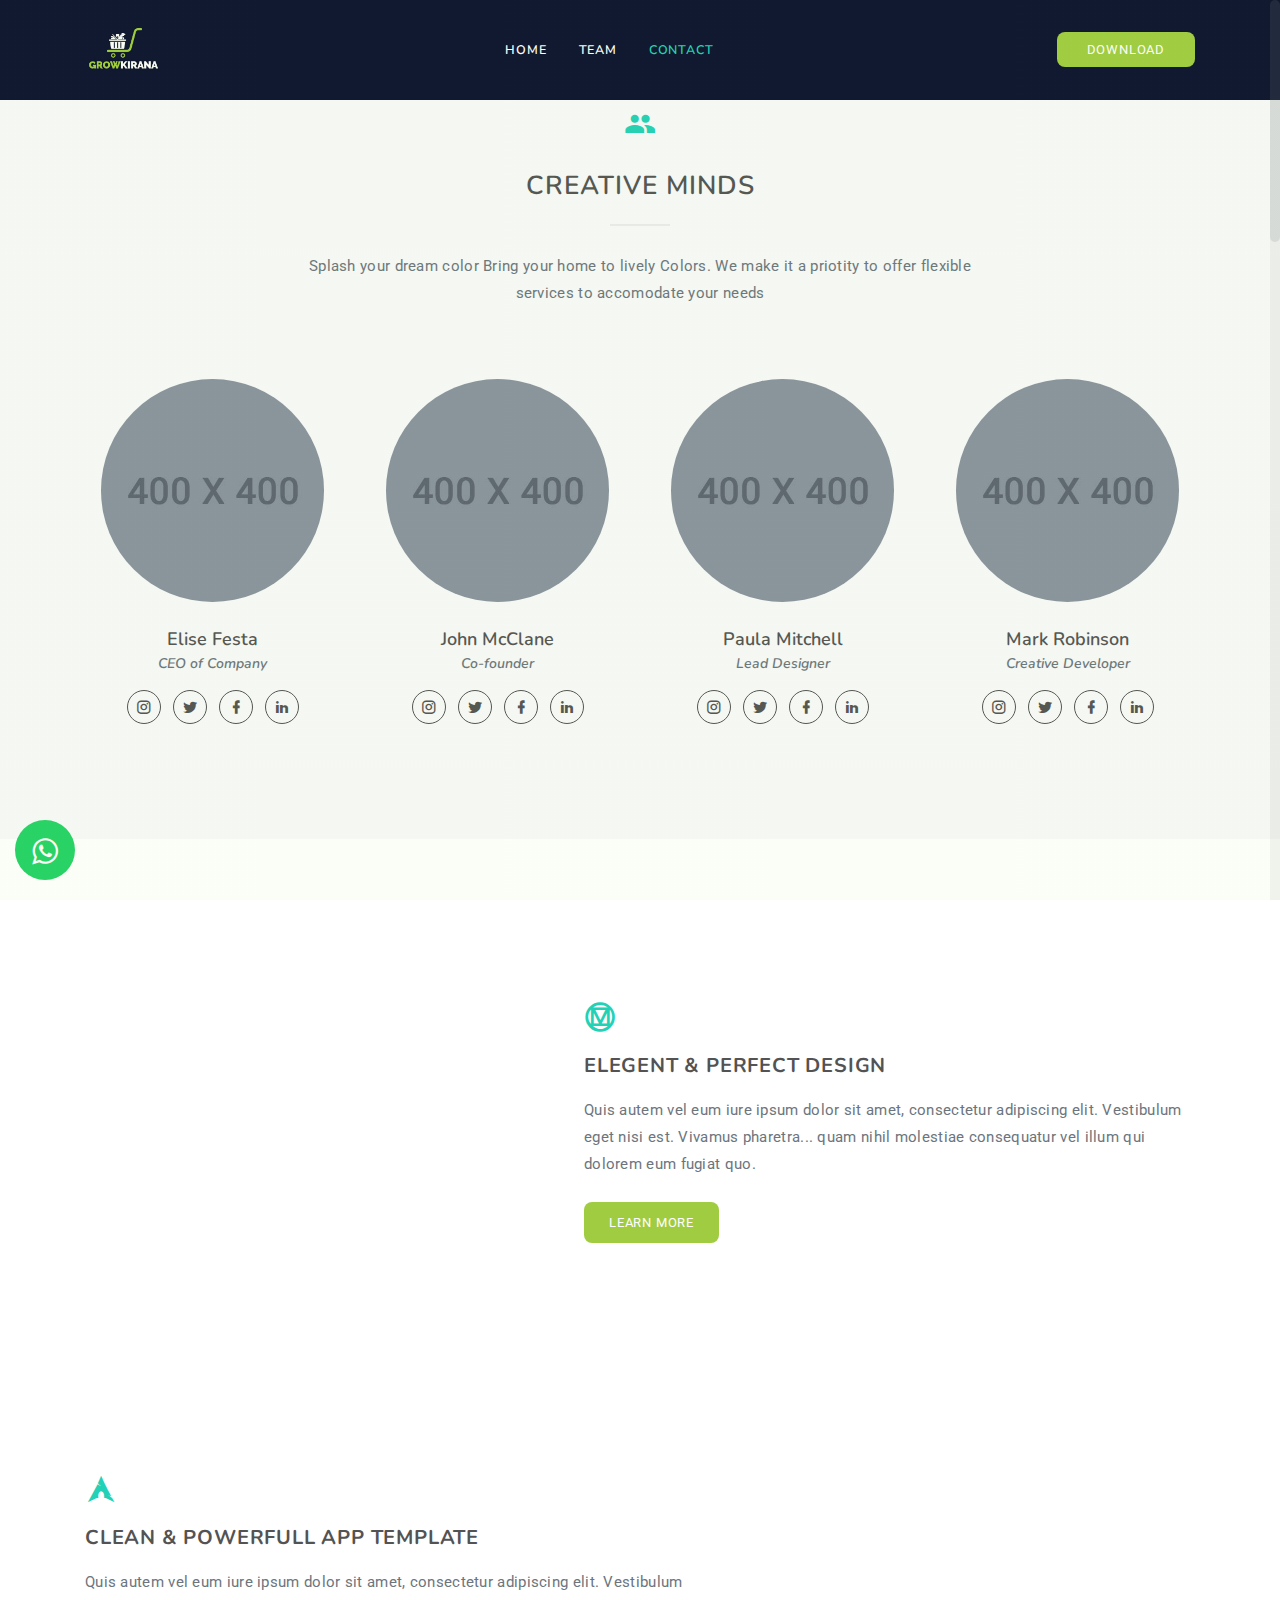
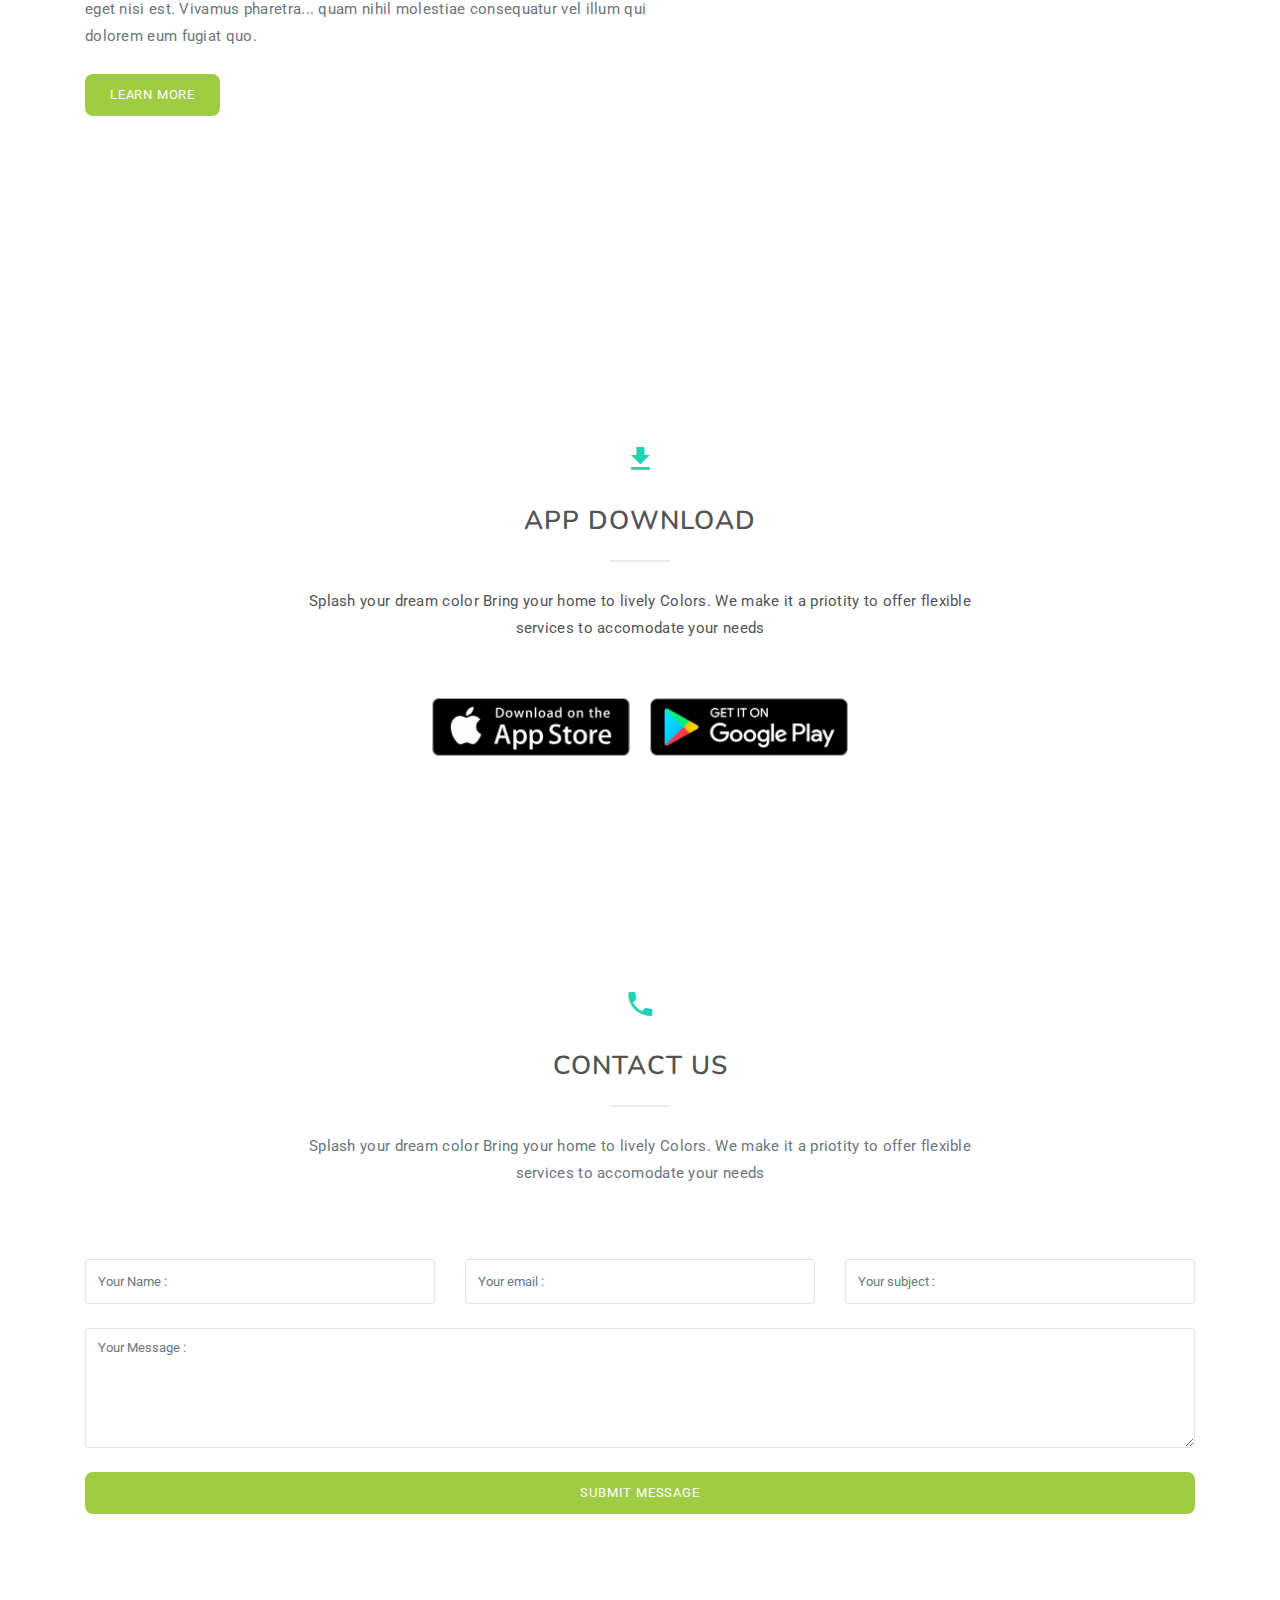
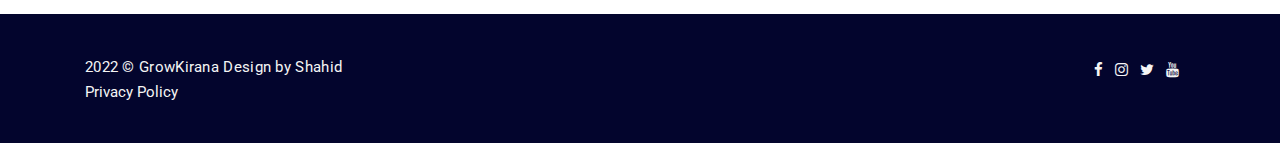
<file: contact.html>
<!DOCTYPE html>
<html lang="en">
  <head>
    <meta charset="utf-8" />
    <title>GrowKirana | Conatct</title>
    <meta name="viewport" content="width=device-width, initial-scale=1.0" />
    <meta name="description" content="GrowKirana" />
    <meta
      name="keywords"
      content="bootstrap 4, premium, marketing, multipurpose"
    />
    <meta content="website" name="author" />
    <!-- favicon -->
    <link rel="shortcut icon" href="images/brand-logo.jpg" />
    <!-- Bootstrap -->
    <link href="css/bootstrap.min.css" rel="stylesheet" type="text/css" />
    <!-- Magnific -->
    <link href="css/magnific-popup.css" rel="stylesheet" type="text/css" />

    <!-- Icon -->
    <link
      href="css/materialdesignicons.min.css"
      rel="stylesheet"
      type="text/css"
    />

    <link
      rel="stylesheet"
      href="https://cdnjs.cloudflare.com/ajax/libs/font-awesome/4.7.0/css/font-awesome.min.css"
    />
    <link href="css/pe-icon-7-stroke.css" rel="stylesheet" type="text/css" />
    <!-- SLICK SLIDER -->
    <link rel="stylesheet" href="css/owl.carousel.min.css" />
    <link rel="stylesheet" href="css/owl.theme.css" />
    <link rel="stylesheet" href="css/owl.transitions.css" />
    <!-- Swiper CSS -->
    <link rel="stylesheet" href="css/swiper.min.css" />
    <!-- Animation -->
    <link rel="stylesheet" href="css/aos.css" />
    <!-- Custom Css -->
    <link href="css/style.css" rel="stylesheet" type="text/css" />
  </head>

  <body>
    <!-- Loader -->
    <div id="preloader">
      <div id="status">
        <div class="sk-circle">
          <div class="sk-circle1 sk-child"></div>
          <div class="sk-circle2 sk-child"></div>
          <div class="sk-circle3 sk-child"></div>
          <div class="sk-circle4 sk-child"></div>
          <div class="sk-circle5 sk-child"></div>
          <div class="sk-circle6 sk-child"></div>
          <div class="sk-circle7 sk-child"></div>
          <div class="sk-circle8 sk-child"></div>
          <div class="sk-circle9 sk-child"></div>
          <div class="sk-circle10 sk-child"></div>
          <div class="sk-circle11 sk-child"></div>
          <div class="sk-circle12 sk-child"></div>
        </div>
      </div>
    </div>
    <!-- Loader -->
    <!-- whatsapp icon start -->
    <div class="whatsapp-placement">
      <a href="https://wa.me/+918799705329" class="whats-app" target="_blank">
        <i class="fa fa-whatsapp my-float"></i>
      </a>
    </div>
    <!-- whatsapp icon end -->

    <!-- Navbar Start -->
    <nav
      class="navbar navbar-expand-lg fixed-top navbar-custom navbar-dark sticky"
    >
      <div class="container">
        <a class="navbar-brand" href="index.html">
          <img src="images/brand-logo.jpg" class="l-dark" height="50" alt="" />
          <img src="images/brand-logo.jpg" class="l-light" height="50" alt="" />
        </a>
        <button
          class="navbar-toggler"
          type="button"
          data-toggle="collapse"
          data-target="#navbarCollapse"
          aria-controls="navbarCollapse"
          aria-expanded="false"
          aria-label="Toggle navigation"
        >
          <span class="mdi mdi-menu"></span></button
        ><!--end button-->

        <div class="collapse navbar-collapse" id="navbarCollapse">
          <ul class="navbar-nav mx-auto">
            <li class="nav-item">
              <a class="nav-link" href="index.html">Home</a>
            </li>

            <li class="nav-item">
              <a class="nav-link" href="#team">Team</a>
            </li>

            <li class="nav-item active">
              <a class="nav-link" href="#">Contact</a>
            </li>
          </ul>
          <!--end navbar nav-->
          <div>
            <a href="#download" class="login-button mouse-down ml-3"
              >Download</a
            >
          </div>
          <!--end login button-->
        </div>
        <!--end collapse-->
      </div>
      <!--end container-->
    </nav>
    <!--end navbar-->
    <!-- Navbar End -->
    <!-- Team Start -->
    <section class="section bg-light" id="team">
      <div class="container">
        <div class="row">
          <div class="col-12">
            <div class="section-title text-center">
              <i class="mdi mdi-account-multiple text-custom h2"></i>
              <h4 class="title text-uppercase mt-3 mb-5">Creative Minds</h4>
              <p class="text-muted mx-auto para-desc mb-0">
                Splash your dream color Bring your home to lively Colors. We
                make it a priotity to offer flexible services to accomodate your
                needs
              </p>
            </div>
          </div>
          <!--end col-->
        </div>
        <!--end row-->

        <div class="row">
          <div class="col-lg-3 col-md-6 col-12 mt-4">
            <div class="team-layout text-center p-2 pl-3 pr-3">
              <img
                src="images/team/01.jpg"
                class="img-fluid mx-auto d-block rounded-pill"
                alt=""
              />
              <div class="content">
                <h4 class="name mt-4 mb-0">Elise Festa</h4>
                <h6 class="designation font-italic text-muted">
                  CEO of Company
                </h6>
                <ul class="list-unstyled mt-3 social-icon mb-0">
                  <li class="list-inline-item">
                    <a href="javascript:void(0)"
                      ><i class="mdi mdi-instagram"></i
                    ></a>
                  </li>
                  <li class="list-inline-item">
                    <a href="javascript:void(0)"
                      ><i class="mdi mdi-twitter"></i
                    ></a>
                  </li>
                  <li class="list-inline-item">
                    <a href="javascript:void(0)"
                      ><i class="mdi mdi-facebook"></i
                    ></a>
                  </li>
                  <li class="list-inline-item">
                    <a href="javascript:void(0)"
                      ><i class="mdi mdi-linkedin"></i
                    ></a>
                  </li>
                </ul>
              </div>
            </div>
          </div>
          <!--end col-->

          <div class="col-lg-3 col-md-6 col-12 mt-4">
            <div class="team-layout text-center p-2 pl-3 pr-3">
              <img
                src="images/team/02.jpg"
                class="img-fluid mx-auto d-block rounded-pill"
                alt=""
              />
              <div class="content">
                <h4 class="name mt-4 mb-0">John McClane</h4>
                <h6 class="designation font-italic text-muted">Co-founder</h6>
                <ul class="list-unstyled mt-3 social-icon mb-0">
                  <li class="list-inline-item">
                    <a href="javascript:void(0)"
                      ><i class="mdi mdi-instagram"></i
                    ></a>
                  </li>
                  <li class="list-inline-item">
                    <a href="javascript:void(0)"
                      ><i class="mdi mdi-twitter"></i
                    ></a>
                  </li>
                  <li class="list-inline-item">
                    <a href="javascript:void(0)"
                      ><i class="mdi mdi-facebook"></i
                    ></a>
                  </li>
                  <li class="list-inline-item">
                    <a href="javascript:void(0)"
                      ><i class="mdi mdi-linkedin"></i
                    ></a>
                  </li>
                </ul>
              </div>
            </div>
          </div>
          <!--end col-->

          <div class="col-lg-3 col-md-6 col-12 mt-4">
            <div class="team-layout text-center p-2 pl-3 pr-3">
              <img
                src="images/team/03.jpg"
                class="img-fluid mx-auto d-block rounded-pill"
                alt=""
              />
              <div class="content">
                <h4 class="name mt-4 mb-0">Paula Mitchell</h4>
                <h6 class="designation font-italic text-muted">
                  Lead Designer
                </h6>
                <ul class="list-unstyled mt-3 social-icon mb-0">
                  <li class="list-inline-item">
                    <a href="javascript:void(0)"
                      ><i class="mdi mdi-instagram"></i
                    ></a>
                  </li>
                  <li class="list-inline-item">
                    <a href="javascript:void(0)"
                      ><i class="mdi mdi-twitter"></i
                    ></a>
                  </li>
                  <li class="list-inline-item">
                    <a href="javascript:void(0)"
                      ><i class="mdi mdi-facebook"></i
                    ></a>
                  </li>
                  <li class="list-inline-item">
                    <a href="javascript:void(0)"
                      ><i class="mdi mdi-linkedin"></i
                    ></a>
                  </li>
                </ul>
              </div>
            </div>
          </div>
          <!--end col-->

          <div class="col-lg-3 col-md-6 col-12 mt-4">
            <div class="team-layout text-center p-2 pl-3 pr-3">
              <img
                src="images/team/04.jpg"
                class="img-fluid mx-auto d-block rounded-pill"
                alt=""
              />
              <div class="content">
                <h4 class="name mt-4 mb-0">Mark Robinson</h4>
                <h6 class="designation font-italic text-muted">
                  Creative Developer
                </h6>
                <ul class="list-unstyled mt-3 social-icon mb-0">
                  <li class="list-inline-item">
                    <a href="javascript:void(0)"
                      ><i class="mdi mdi-instagram"></i
                    ></a>
                  </li>
                  <li class="list-inline-item">
                    <a href="javascript:void(0)"
                      ><i class="mdi mdi-twitter"></i
                    ></a>
                  </li>
                  <li class="list-inline-item">
                    <a href="javascript:void(0)"
                      ><i class="mdi mdi-facebook"></i
                    ></a>
                  </li>
                  <li class="list-inline-item">
                    <a href="javascript:void(0)"
                      ><i class="mdi mdi-linkedin"></i
                    ></a>
                  </li>
                </ul>
              </div>
            </div>
          </div>
          <!--end col-->
        </div>
        <!--end row-->
      </div>
      <!--end container-->
    </section>
    <!--end section-->
    <!-- Team End -->
    <!-- About Start -->
    <section class="section">
      <div class="container">
        <div class="row align-items-center">
          <div class="col-md-5">
            <img
              src="images/ab01.png"
              class="img-fluid"
              data-aos="fade-right"
              alt=""
            />
          </div>
          <!--end col-->

          <div class="col-md-7 mt-4 mt-sm-0 pt-2 pt-sm-0">
            <div class="about-app ml-lg-4">
              <i class="mdi mdi-material-design text-custom h2"></i>

              <h4 class="title text-uppercase mt-2 mb-3">
                Elegent & Perfect design
              </h4>
              <p class="text-muted">
                Quis autem vel eum iure ipsum dolor sit amet, consectetur
                adipiscing elit. Vestibulum eget nisi est. Vivamus pharetra...
                quam nihil molestiae consequatur vel illum qui dolorem eum
                fugiat quo.
              </p>
              <a href="javascript:void(0)" class="btn btn-custom mt-2"
                >Learn More</a
              >
            </div>
          </div>
          <!--end col-->
        </div>
        <!--end row-->

        <div class="row mt-5 align-items-center">
          <div class="col-md-7 mt-4 mt-sm-0 pt-2 pt-sm-0 order-2 order-md-1">
            <div class="about-app mr-lg-4">
              <i class="mdi mdi-arch text-custom h2"></i>
              <h4 class="title text-uppercase mt-2 mb-3">
                Clean & Powerfull App Template
              </h4>
              <p class="text-muted">
                Quis autem vel eum iure ipsum dolor sit amet, consectetur
                adipiscing elit. Vestibulum eget nisi est. Vivamus pharetra...
                quam nihil molestiae consequatur vel illum qui dolorem eum
                fugiat quo.
              </p>
              <a href="javascript:void(0)" class="btn btn-custom mt-2"
                >Learn More</a
              >
            </div>
          </div>
          <!--end col-->

          <div class="col-md-5 order-1 order-md-2">
            <img
              src="images/ab02.png"
              class="img-fluid"
              data-aos="fade-left"
              alt=""
            />
          </div>
          <!--end col-->
        </div>
        <!--end row-->
      </div>
      <!--end container-->
    </section>
    <!--end section-->
    <!-- About End -->

    <section class="section" id="download">
      <!-- <div class="bg-overlay"></div> -->
      <div class="container">
        <div class="row">
          <div class="col-12">
            <div class="section-title text-center">
              <i class="mdi mdi-download text-custom h2"></i>
              <h4 class="title text-uppercase mt-3 mb-5">App Download</h4>
              <p class="mx-auto para-desc mb-0">
                Splash your dream color Bring your home to lively Colors. We
                make it a priotity to offer flexible services to accomodate your
                needs
              </p>
            </div>
          </div>
          <!--end col-->
        </div>
        <!--end row-->

        <div class="row justify-content-center">
          <div class="col-md-10">
            <ul class="list-unstyled app-download text-center">
              <li class="list-inline-item m-2 app-store-link">
                <a href="#"
                  ><img src="images/apple.png" class="img-fluid mt-2" alt=""
                /></a>
              </li>
              <li class="list-inline-item m-2 app-store-link">
                <a href="#"
                  ><img src="images/google.png" class="img-fluid mt-2" alt=""
                /></a>
              </li>
            </ul>
          </div>
          <!--end col-->
        </div>
        <!--end row-->
      </div>
      <!--end container-->
    </section>
    <!--end section-->
    <!-- CTA Download End -->

    <!-- Contact Start -->
    <section class="section" id="contact">
      <div class="container">
        <div class="row">
          <div class="col-12">
            <div class="section-title text-center">
              <i class="mdi mdi-phone text-custom h2"></i>
              <h4 class="title text-uppercase mt-3 mb-5">Contact us</h4>
              <p class="text-muted mx-auto para-desc mb-0">
                Splash your dream color Bring your home to lively Colors. We
                make it a priotity to offer flexible services to accomodate your
                needs
              </p>
            </div>
          </div>
          <!--end col-->
        </div>
        <!--end row-->

        <div class="row justify-content-center mt-4 pt-2">
          <div class="col-lg-12">
            <div class="custom-form mb-sm-30">
              <div id="message"></div>
              <form
                method="post"
                action="php/contact.php"
                name="contact-form"
                id="contact-form"
              >
                <div class="row">
                  <div class="col-lg-4 col-md-6">
                    <div class="form-group position-relative mb-4">
                      <input
                        name="name"
                        id="name"
                        type="text"
                        class="form-control"
                        placeholder="Your Name :"
                      />
                    </div>
                  </div>
                  <!--end col-->
                  <div class="col-lg-4 col-md-6">
                    <div class="form-group position-relative mb-4">
                      <input
                        name="email"
                        id="email"
                        type="email"
                        class="form-control"
                        placeholder="Your email :"
                      />
                    </div>
                  </div>
                  <!--end col-->
                  <div class="col-lg-4 col-md-12">
                    <div class="form-group position-relative mb-4">
                      <input
                        name="subject"
                        id="subject"
                        class="form-control"
                        placeholder="Your subject :"
                      />
                    </div>
                  </div>
                  <!--end col-->
                  <div class="col-md-12">
                    <div class="form-group position-relative mb-4">
                      <textarea
                        name="comments"
                        id="comments"
                        rows="4"
                        class="form-control"
                        placeholder="Your Message :"
                      ></textarea>
                    </div>
                  </div>
                  <!--end col-->
                </div>
                <!--end row-->

                <div class="row">
                  <div class="col-sm-12 text-center">
                    <input
                      type="submit"
                      id="submit"
                      name="send"
                      class="submitBnt btn btn-custom w-100"
                      value="Submit Message"
                    />
                    <div id="simple-msg"></div>
                  </div>
                  <!--end col-->
                </div>
                <!--end row-->
              </form>
              <!--end form-->
            </div>
            <!--end custom-form-->
          </div>
          <!--end col-->
        </div>
        <!--end row-->
      </div>
      <!--end container-->
    </section>
    <!--end section-->
    <!-- Contact End -->

    <!-- Google Map Start -->
    <!-- <section class="bg-dark">
      <div class="container-fluid">
        <div class="row">
          <div class="col-12 p-0">
            <div class="map">
              <iframe
                src="https://www.google.com/maps/embed?pb=!1m18!1m12!1m3!1d92181.08836756031!2d11.170756608169997!3d43.779936659948945!2m3!1f0!2f0!3f0!3m2!1i1024!2i768!4f13.1!3m3!1m2!1s0x132a541847050f9d%3A0xb662ac3eb7b58c6b!2sPiazza+Della+Libert%C3%A0!5e0!3m2!1sen!2sin!4v1562932112256!5m2!1sen!2sin"
                style="border: 0"
                allowfullscreen
              ></iframe>
            </div>
            
          </div>
  
        </div>
     
      </div>
    
    </section> -->
    <!--end section-->
    <!-- Google Map End -->

    <!-- Footer Start -->
    <footer class="footer footer-custom">
      <div class="container">
        <div class="row align-items-center">
          <div class="col-sm-6">
            <div class="text-sm-left">
              <p class="mb-0" style="color: whitesmoke">
                2022 © GrowKirana Design by Shahid
              </p>
            </div>
            <div class="text-sm-left">
              <a href="privacy-policy.html" style="color: whitesmoke"
                >Privacy Policy</a
              >
            </div>
          </div>
          <!--end col-->

          <div class="col-sm-6">
            <ul class="list-unstyled text-sm-right mb-0 mt-4 mt-sm-0 m-3">
              <li class="list-inline-item">
                <a href="#" style="color: whitesmoke"
                  ><i class="fa fa-facebook"></i
                ></a>
              </li>
              <li class="list-inline-item">
                <a href="#" style="color: whitesmoke"
                  ><i class="fa fa-instagram"></i
                ></a>
              </li>
              <li class="list-inline-item">
                <a href="#" style="color: whitesmoke"
                  ><i class="fa fa-twitter"></i
                ></a>
              </li>
              <li class="list-inline-item">
                <a href="#" style="color: whitesmoke"
                  ><i class="fa fa-youtube"></i
                ></a>
              </li>
            </ul>
          </div>
          <!--end col-->
        </div>
        <!--end row-->
      </div>
      <!--end container-->
    </footer>
    <!--end footer-->
    <!-- Footer End -->

    <!-- Back to top -->
    <a href="#" class="back-to-top text-center" id="back-to-top">
      <i class="mdi mdi-chevron-up d-block"> </i>
    </a>
    <!-- Back to top -->
    <!-- javascript -->
    <script src="js/jquery.min.js"></script>
    <script src="js/bootstrap.bundle.min.js"></script>
    <script src="js/jquery.easing.min.js"></script>
    <script src="js/scrollspy.min.js"></script>
    <!-- SLIDER -->
    <script src="js/owl.carousel.min.js "></script>
    <!-- Magnific Popup -->
    <script src="js/jquery.magnific-popup.min.js"></script>
    <!-- Contact -->
    <script src="js/contact.js"></script>
    <!-- Counter -->
    <script src="js/counter.init.js"></script>
    <!-- Swiper JS -->
    <script src="js/swiper.min.js"></script>
    <!-- Animation JS -->
    <script src="js/aos.js"></script>
    <!-- Animation JS -->
    <script src="js/jquery.nicescroll.js"></script>
    <!-- Plugin init -->
    <script src="js/plugin.init.js"></script>
    <!-- Main Js -->
    <script src="js/app.js"></script>
  </body>
</html>
</file>
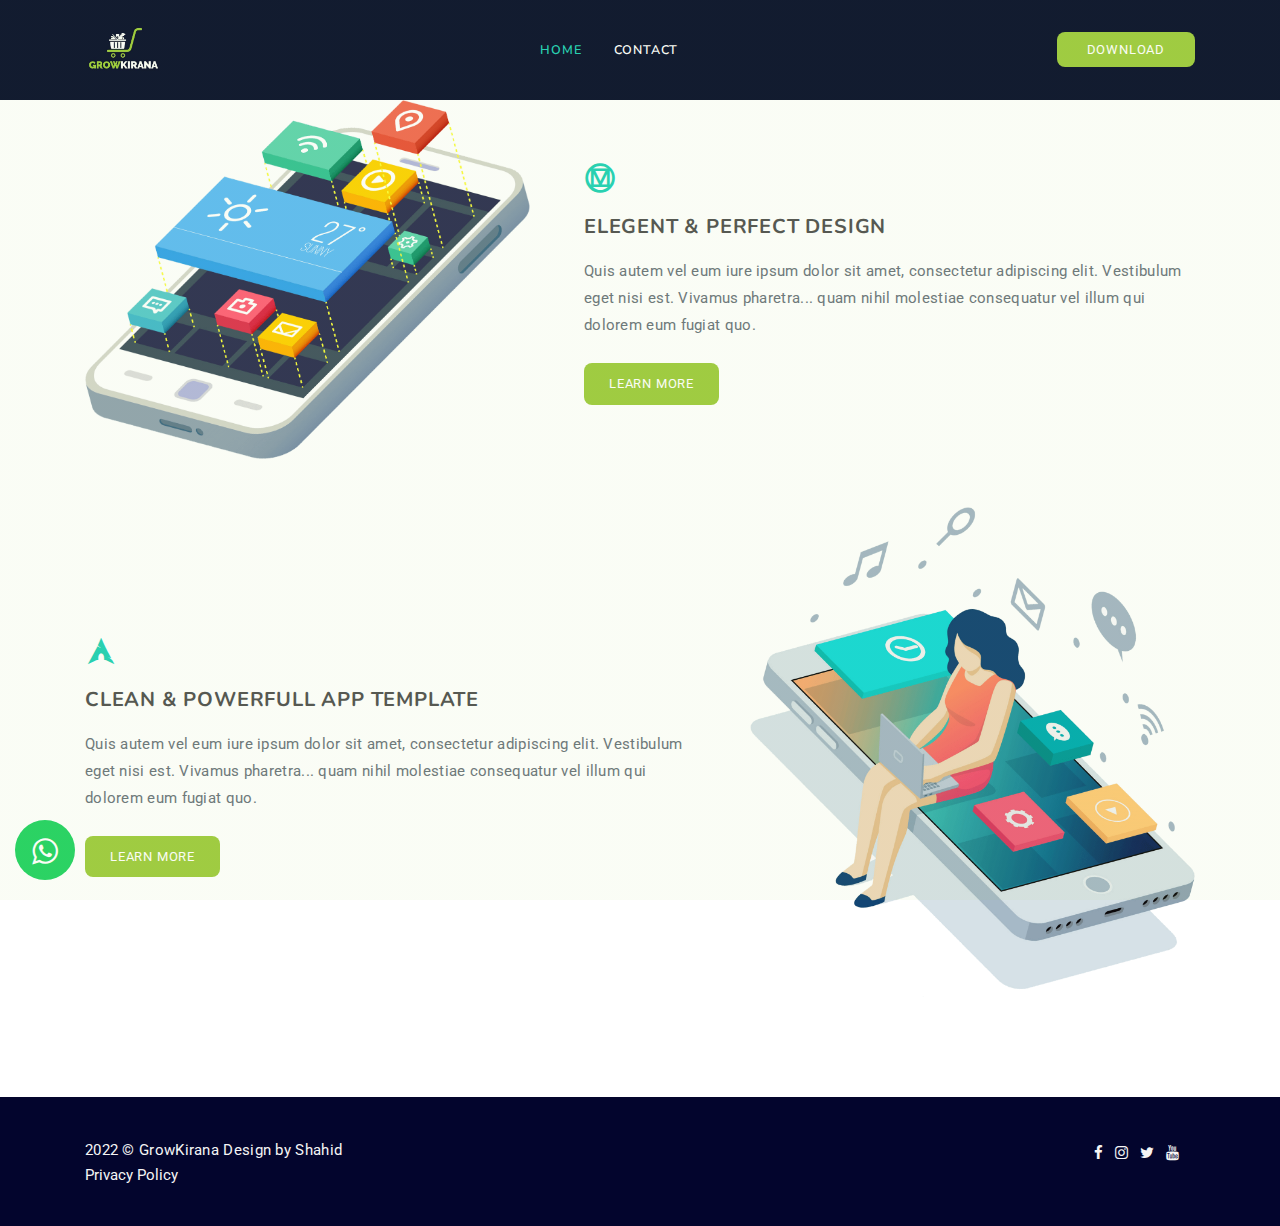
<file: privacy-policy.html>
<!DOCTYPE html>
<html lang="en">
  <head>
    <meta charset="utf-8" />
    <title>GrowKirana | Privacy Policy</title>
    <meta name="viewport" content="width=device-width, initial-scale=1.0" />
    <meta name="description" content="GrowKirana" />
    <meta
      name="keywords"
      content="bootstrap 4, premium, marketing, multipurpose"
    />
    <meta content="website" name="author" />
    <!-- favicon -->
    <link rel="shortcut icon" href="images/brand-logo.jpg" />
    <!-- Bootstrap -->
    <link href="css/bootstrap.min.css" rel="stylesheet" type="text/css" />
    <!-- Magnific -->
    <link href="css/magnific-popup.css" rel="stylesheet" type="text/css" />

    <!-- Icon -->
    <link
      href="css/materialdesignicons.min.css"
      rel="stylesheet"
      type="text/css"
    />

    <link
      rel="stylesheet"
      href="https://cdnjs.cloudflare.com/ajax/libs/font-awesome/4.7.0/css/font-awesome.min.css"
    />
    <link href="css/pe-icon-7-stroke.css" rel="stylesheet" type="text/css" />
    <!-- SLICK SLIDER -->
    <link rel="stylesheet" href="css/owl.carousel.min.css" />
    <link rel="stylesheet" href="css/owl.theme.css" />
    <link rel="stylesheet" href="css/owl.transitions.css" />
    <!-- Swiper CSS -->
    <link rel="stylesheet" href="css/swiper.min.css" />
    <!-- Animation -->
    <link rel="stylesheet" href="css/aos.css" />
    <!-- Custom Css -->
    <link href="css/style.css" rel="stylesheet" type="text/css" />
  </head>

  <body>
    <!-- Loader -->
    <div id="preloader">
      <div id="status">
        <div class="sk-circle">
          <div class="sk-circle1 sk-child"></div>
          <div class="sk-circle2 sk-child"></div>
          <div class="sk-circle3 sk-child"></div>
          <div class="sk-circle4 sk-child"></div>
          <div class="sk-circle5 sk-child"></div>
          <div class="sk-circle6 sk-child"></div>
          <div class="sk-circle7 sk-child"></div>
          <div class="sk-circle8 sk-child"></div>
          <div class="sk-circle9 sk-child"></div>
          <div class="sk-circle10 sk-child"></div>
          <div class="sk-circle11 sk-child"></div>
          <div class="sk-circle12 sk-child"></div>
        </div>
      </div>
    </div>
    <!-- Loader -->
    <!-- whatsapp icon start -->
    <div class="whatsapp-placement">
      <a href="https://wa.me/+918799705329" class="whats-app" target="_blank">
        <i class="fa fa-whatsapp my-float"></i>
      </a>
    </div>
    <!-- whatsapp icon end -->

    <!-- Navbar Start -->
    <nav
      class="navbar navbar-expand-lg fixed-top navbar-custom navbar-light sticky"
    >
      <div class="container">
        <a class="navbar-brand" href="index.html">
          <!-- Applock -->
          <img src="images/brand-logo.jpg" class="l-dark" height="50" alt="" />
          <img src="images/brand-logo.jpg" class="l-light" height="50" alt="" />
        </a>
        <button
          class="navbar-toggler"
          type="button"
          data-toggle="collapse"
          data-target="#navbarCollapse"
          aria-controls="navbarCollapse"
          aria-expanded="false"
          aria-label="Toggle navigation"
        >
          <span class="mdi mdi-menu"></span></button
        ><!--end button-->

        <div class="collapse navbar-collapse" id="navbarCollapse">
          <ul class="navbar-nav mx-auto">
            <li class="nav-item active">
              <a class="nav-link" href="index.html">Home</a>
            </li>

            <!--end nav item-->

            <!--end nav item-->
            <li class="nav-item">
              <a class="nav-link" href="contact.html">Contact</a>
            </li>
            <!--end nav item-->
          </ul>
          <!--end navbar nav-->
          <div>
            <a href="#download" class="login-button mouse-down ml-3"
              >Download</a
            >
          </div>
          <!--end login button-->
        </div>
        <!--end collapse-->
      </div>
      <!--end container-->
    </nav>

    <!-- Contact Start -->
    <section class="section">
      <div class="container">
        <div class="row align-items-center">
          <div class="col-md-5">
            <img
              src="images/ab01.png"
              class="img-fluid"
              data-aos="fade-right"
              alt=""
            />
          </div>
          <!--end col-->

          <div class="col-md-7 mt-4 mt-sm-0 pt-2 pt-sm-0">
            <div class="about-app ml-lg-4">
              <i class="mdi mdi-material-design text-custom h2"></i>

              <h4 class="title text-uppercase mt-2 mb-3">
                Elegent & Perfect design
              </h4>
              <p class="text-muted">
                Quis autem vel eum iure ipsum dolor sit amet, consectetur
                adipiscing elit. Vestibulum eget nisi est. Vivamus pharetra...
                quam nihil molestiae consequatur vel illum qui dolorem eum
                fugiat quo.
              </p>
              <a href="javascript:void(0)" class="btn btn-custom mt-2"
                >Learn More</a
              >
            </div>
          </div>
          <!--end col-->
        </div>
        <!--end row-->

        <div class="row mt-5 align-items-center">
          <div class="col-md-7 mt-4 mt-sm-0 pt-2 pt-sm-0 order-2 order-md-1">
            <div class="about-app mr-lg-4">
              <i class="mdi mdi-arch text-custom h2"></i>
              <h4 class="title text-uppercase mt-2 mb-3">
                Clean & Powerfull App Template
              </h4>
              <p class="text-muted">
                Quis autem vel eum iure ipsum dolor sit amet, consectetur
                adipiscing elit. Vestibulum eget nisi est. Vivamus pharetra...
                quam nihil molestiae consequatur vel illum qui dolorem eum
                fugiat quo.
              </p>
              <a href="javascript:void(0)" class="btn btn-custom mt-2"
                >Learn More</a
              >
            </div>
          </div>
          <!--end col-->

          <div class="col-md-5 order-1 order-md-2">
            <img
              src="images/ab02.png"
              class="img-fluid"
              data-aos="fade-left"
              alt=""
            />
          </div>
          <!--end col-->
        </div>
        <!--end row-->
      </div>
      <!--end container-->
    </section>

    <!-- Footer Start -->
    <footer class="footer footer-custom">
      <div class="container">
        <div class="row align-items-center">
          <div class="col-sm-6">
            <div class="text-sm-left">
              <p class="mb-0" style="color: whitesmoke">
                2022 © GrowKirana Design by Shahid
              </p>
            </div>
            <div class="text-sm-left">
              <a href="privacy-policy.html" style="color: whitesmoke"
                >Privacy Policy</a
              >
            </div>
          </div>
          <!--end col-->

          <div class="col-sm-6">
            <ul class="list-unstyled text-sm-right mb-0 mt-4 mt-sm-0 m-3">
              <li class="list-inline-item">
                <a href="#" style="color: whitesmoke"
                  ><i class="fa fa-facebook"></i
                ></a>
              </li>
              <li class="list-inline-item">
                <a href="#" style="color: whitesmoke"
                  ><i class="fa fa-instagram"></i
                ></a>
              </li>
              <li class="list-inline-item">
                <a href="#" style="color: whitesmoke"
                  ><i class="fa fa-twitter"></i
                ></a>
              </li>
              <li class="list-inline-item">
                <a href="#" style="color: whitesmoke"
                  ><i class="fa fa-youtube"></i
                ></a>
              </li>
            </ul>
          </div>
          <!--end col-->
        </div>
        <!--end row-->
      </div>
      <!--end container-->
    </footer>
    <!--end footer-->
    <!-- Footer End -->

    <!-- Back to top -->
    <a href="#" class="back-to-top text-center" id="back-to-top">
      <i class="mdi mdi-chevron-up d-block"> </i>
    </a>
    <!-- Back to top -->
    <!-- javascript -->
    <script src="js/jquery.min.js"></script>
    <script src="js/bootstrap.bundle.min.js"></script>
    <script src="js/jquery.easing.min.js"></script>
    <script src="js/scrollspy.min.js"></script>
    <!-- SLIDER -->
    <script src="js/owl.carousel.min.js "></script>
    <!-- Magnific Popup -->
    <script src="js/jquery.magnific-popup.min.js"></script>
    <!-- Contact -->
    <script src="js/contact.js"></script>
    <!-- Counter -->
    <script src="js/counter.init.js"></script>
    <!-- Swiper JS -->
    <script src="js/swiper.min.js"></script>
    <!-- Animation JS -->
    <script src="js/aos.js"></script>
    <!-- Animation JS -->
    <script src="js/jquery.nicescroll.js"></script>
    <!-- Plugin init -->
    <script src="js/plugin.init.js"></script>
    <!-- Main Js -->
    <script src="js/app.js"></script>
  </body>
</html>
</file>
<file: css/pe-icon-7-stroke.css>
@font-face {
	font-family: 'Pe-icon-7-stroke';
	src:url('../fonts/Pe-icon-7-stroke.eot?d7yf1v');
	src:url('../fonts/Pe-icon-7-stroke.eot?#iefixd7yf1v') format('embedded-opentype'),
		url('../fonts/Pe-icon-7-stroke.woff?d7yf1v') format('woff'),
		url('../fonts/Pe-icon-7-stroke.ttf?d7yf1v') format('truetype'),
		url('../fonts/Pe-icon-7-stroke.svg?d7yf1v#Pe-icon-7-stroke') format('svg');
	font-weight: normal;
	font-style: normal;
}

[class^="pe-7s-"], [class*=" pe-7s-"] {
	display: inline-block;
	font-family: 'Pe-icon-7-stroke';
	speak: none;
	font-style: normal;
	font-weight: normal;
	font-variant: normal;
	text-transform: none;
	line-height: 1;

	/* Better Font Rendering =========== */
	-webkit-font-smoothing: antialiased;
	-moz-osx-font-smoothing: grayscale;
}

.pe-7s-album:before {
	content: "\e6aa";
}
.pe-7s-arc:before {
	content: "\e6ab";
}
.pe-7s-back-2:before {
	content: "\e6ac";
}
.pe-7s-bandaid:before {
	content: "\e6ad";
}
.pe-7s-car:before {
	content: "\e6ae";
}
.pe-7s-diamond:before {
	content: "\e6af";
}
.pe-7s-door-lock:before {
	content: "\e6b0";
}
.pe-7s-eyedropper:before {
	content: "\e6b1";
}
.pe-7s-female:before {
	content: "\e6b2";
}
.pe-7s-gym:before {
	content: "\e6b3";
}
.pe-7s-hammer:before {
	content: "\e6b4";
}
.pe-7s-headphones:before {
	content: "\e6b5";
}
.pe-7s-helm:before {
	content: "\e6b6";
}
.pe-7s-hourglass:before {
	content: "\e6b7";
}
.pe-7s-leaf:before {
	content: "\e6b8";
}
.pe-7s-magic-wand:before {
	content: "\e6b9";
}
.pe-7s-male:before {
	content: "\e6ba";
}
.pe-7s-map-2:before {
	content: "\e6bb";
}
.pe-7s-next-2:before {
	content: "\e6bc";
}
.pe-7s-paint-bucket:before {
	content: "\e6bd";
}
.pe-7s-pendrive:before {
	content: "\e6be";
}
.pe-7s-photo:before {
	content: "\e6bf";
}
.pe-7s-piggy:before {
	content: "\e6c0";
}
.pe-7s-plugin:before {
	content: "\e6c1";
}
.pe-7s-refresh-2:before {
	content: "\e6c2";
}
.pe-7s-rocket:before {
	content: "\e6c3";
}
.pe-7s-settings:before {
	content: "\e6c4";
}
.pe-7s-shield:before {
	content: "\e6c5";
}
.pe-7s-smile:before {
	content: "\e6c6";
}
.pe-7s-usb:before {
	content: "\e6c7";
}
.pe-7s-vector:before {
	content: "\e6c8";
}
.pe-7s-wine:before {
	content: "\e6c9";
}
.pe-7s-cloud-upload:before {
	content: "\e68a";
}
.pe-7s-cash:before {
	content: "\e68c";
}
.pe-7s-close:before {
	content: "\e680";
}
.pe-7s-bluetooth:before {
	content: "\e68d";
}
.pe-7s-cloud-download:before {
	content: "\e68b";
}
.pe-7s-way:before {
	content: "\e68e";
}
.pe-7s-close-circle:before {
	content: "\e681";
}
.pe-7s-id:before {
	content: "\e68f";
}
.pe-7s-angle-up:before {
	content: "\e682";
}
.pe-7s-wristwatch:before {
	content: "\e690";
}
.pe-7s-angle-up-circle:before {
	content: "\e683";
}
.pe-7s-world:before {
	content: "\e691";
}
.pe-7s-angle-right:before {
	content: "\e684";
}
.pe-7s-volume:before {
	content: "\e692";
}
.pe-7s-angle-right-circle:before {
	content: "\e685";
}
.pe-7s-users:before {
	content: "\e693";
}
.pe-7s-angle-left:before {
	content: "\e686";
}
.pe-7s-user-female:before {
	content: "\e694";
}
.pe-7s-angle-left-circle:before {
	content: "\e687";
}
.pe-7s-up-arrow:before {
	content: "\e695";
}
.pe-7s-angle-down:before {
	content: "\e688";
}
.pe-7s-switch:before {
	content: "\e696";
}
.pe-7s-angle-down-circle:before {
	content: "\e689";
}
.pe-7s-scissors:before {
	content: "\e697";
}
.pe-7s-wallet:before {
	content: "\e600";
}
.pe-7s-safe:before {
	content: "\e698";
}
.pe-7s-volume2:before {
	content: "\e601";
}
.pe-7s-volume1:before {
	content: "\e602";
}
.pe-7s-voicemail:before {
	content: "\e603";
}
.pe-7s-video:before {
	content: "\e604";
}
.pe-7s-user:before {
	content: "\e605";
}
.pe-7s-upload:before {
	content: "\e606";
}
.pe-7s-unlock:before {
	content: "\e607";
}
.pe-7s-umbrella:before {
	content: "\e608";
}
.pe-7s-trash:before {
	content: "\e609";
}
.pe-7s-tools:before {
	content: "\e60a";
}
.pe-7s-timer:before {
	content: "\e60b";
}
.pe-7s-ticket:before {
	content: "\e60c";
}
.pe-7s-target:before {
	content: "\e60d";
}
.pe-7s-sun:before {
	content: "\e60e";
}
.pe-7s-study:before {
	content: "\e60f";
}
.pe-7s-stopwatch:before {
	content: "\e610";
}
.pe-7s-star:before {
	content: "\e611";
}
.pe-7s-speaker:before {
	content: "\e612";
}
.pe-7s-signal:before {
	content: "\e613";
}
.pe-7s-shuffle:before {
	content: "\e614";
}
.pe-7s-shopbag:before {
	content: "\e615";
}
.pe-7s-share:before {
	content: "\e616";
}
.pe-7s-server:before {
	content: "\e617";
}
.pe-7s-search:before {
	content: "\e618";
}
.pe-7s-film:before {
	content: "\e6a5";
}
.pe-7s-science:before {
	content: "\e619";
}
.pe-7s-disk:before {
	content: "\e6a6";
}
.pe-7s-ribbon:before {
	content: "\e61a";
}
.pe-7s-repeat:before {
	content: "\e61b";
}
.pe-7s-refresh:before {
	content: "\e61c";
}
.pe-7s-add-user:before {
	content: "\e6a9";
}
.pe-7s-refresh-cloud:before {
	content: "\e61d";
}
.pe-7s-paperclip:before {
	content: "\e69c";
}
.pe-7s-radio:before {
	content: "\e61e";
}
.pe-7s-note2:before {
	content: "\e69d";
}
.pe-7s-print:before {
	content: "\e61f";
}
.pe-7s-network:before {
	content: "\e69e";
}
.pe-7s-prev:before {
	content: "\e620";
}
.pe-7s-mute:before {
	content: "\e69f";
}
.pe-7s-power:before {
	content: "\e621";
}
.pe-7s-medal:before {
	content: "\e6a0";
}
.pe-7s-portfolio:before {
	content: "\e622";
}
.pe-7s-like2:before {
	content: "\e6a1";
}
.pe-7s-plus:before {
	content: "\e623";
}
.pe-7s-left-arrow:before {
	content: "\e6a2";
}
.pe-7s-play:before {
	content: "\e624";
}
.pe-7s-key:before {
	content: "\e6a3";
}
.pe-7s-plane:before {
	content: "\e625";
}
.pe-7s-joy:before {
	content: "\e6a4";
}
.pe-7s-photo-gallery:before {
	content: "\e626";
}
.pe-7s-pin:before {
	content: "\e69b";
}
.pe-7s-phone:before {
	content: "\e627";
}
.pe-7s-plug:before {
	content: "\e69a";
}
.pe-7s-pen:before {
	content: "\e628";
}
.pe-7s-right-arrow:before {
	content: "\e699";
}
.pe-7s-paper-plane:before {
	content: "\e629";
}
.pe-7s-delete-user:before {
	content: "\e6a7";
}
.pe-7s-paint:before {
	content: "\e62a";
}
.pe-7s-bottom-arrow:before {
	content: "\e6a8";
}
.pe-7s-notebook:before {
	content: "\e62b";
}
.pe-7s-note:before {
	content: "\e62c";
}
.pe-7s-next:before {
	content: "\e62d";
}
.pe-7s-news-paper:before {
	content: "\e62e";
}
.pe-7s-musiclist:before {
	content: "\e62f";
}
.pe-7s-music:before {
	content: "\e630";
}
.pe-7s-mouse:before {
	content: "\e631";
}
.pe-7s-more:before {
	content: "\e632";
}
.pe-7s-moon:before {
	content: "\e633";
}
.pe-7s-monitor:before {
	content: "\e634";
}
.pe-7s-micro:before {
	content: "\e635";
}
.pe-7s-menu:before {
	content: "\e636";
}
.pe-7s-map:before {
	content: "\e637";
}
.pe-7s-map-marker:before {
	content: "\e638";
}
.pe-7s-mail:before {
	content: "\e639";
}
.pe-7s-mail-open:before {
	content: "\e63a";
}
.pe-7s-mail-open-file:before {
	content: "\e63b";
}
.pe-7s-magnet:before {
	content: "\e63c";
}
.pe-7s-loop:before {
	content: "\e63d";
}
.pe-7s-look:before {
	content: "\e63e";
}
.pe-7s-lock:before {
	content: "\e63f";
}
.pe-7s-lintern:before {
	content: "\e640";
}
.pe-7s-link:before {
	content: "\e641";
}
.pe-7s-like:before {
	content: "\e642";
}
.pe-7s-light:before {
	content: "\e643";
}
.pe-7s-less:before {
	content: "\e644";
}
.pe-7s-keypad:before {
	content: "\e645";
}
.pe-7s-junk:before {
	content: "\e646";
}
.pe-7s-info:before {
	content: "\e647";
}
.pe-7s-home:before {
	content: "\e648";
}
.pe-7s-help2:before {
	content: "\e649";
}
.pe-7s-help1:before {
	content: "\e64a";
}
.pe-7s-graph3:before {
	content: "\e64b";
}
.pe-7s-graph2:before {
	content: "\e64c";
}
.pe-7s-graph1:before {
	content: "\e64d";
}
.pe-7s-graph:before {
	content: "\e64e";
}
.pe-7s-global:before {
	content: "\e64f";
}
.pe-7s-gleam:before {
	content: "\e650";
}
.pe-7s-glasses:before {
	content: "\e651";
}
.pe-7s-gift:before {
	content: "\e652";
}
.pe-7s-folder:before {
	content: "\e653";
}
.pe-7s-flag:before {
	content: "\e654";
}
.pe-7s-filter:before {
	content: "\e655";
}
.pe-7s-file:before {
	content: "\e656";
}
.pe-7s-expand1:before {
	content: "\e657";
}
.pe-7s-exapnd2:before {
	content: "\e658";
}
.pe-7s-edit:before {
	content: "\e659";
}
.pe-7s-drop:before {
	content: "\e65a";
}
.pe-7s-drawer:before {
	content: "\e65b";
}
.pe-7s-download:before {
	content: "\e65c";
}
.pe-7s-display2:before {
	content: "\e65d";
}
.pe-7s-display1:before {
	content: "\e65e";
}
.pe-7s-diskette:before {
	content: "\e65f";
}
.pe-7s-date:before {
	content: "\e660";
}
.pe-7s-cup:before {
	content: "\e661";
}
.pe-7s-culture:before {
	content: "\e662";
}
.pe-7s-crop:before {
	content: "\e663";
}
.pe-7s-credit:before {
	content: "\e664";
}
.pe-7s-copy-file:before {
	content: "\e665";
}
.pe-7s-config:before {
	content: "\e666";
}
.pe-7s-compass:before {
	content: "\e667";
}
.pe-7s-comment:before {
	content: "\e668";
}
.pe-7s-coffee:before {
	content: "\e669";
}
.pe-7s-cloud:before {
	content: "\e66a";
}
.pe-7s-clock:before {
	content: "\e66b";
}
.pe-7s-check:before {
	content: "\e66c";
}
.pe-7s-chat:before {
	content: "\e66d";
}
.pe-7s-cart:before {
	content: "\e66e";
}
.pe-7s-camera:before {
	content: "\e66f";
}
.pe-7s-call:before {
	content: "\e670";
}
.pe-7s-calculator:before {
	content: "\e671";
}
.pe-7s-browser:before {
	content: "\e672";
}
.pe-7s-box2:before {
	content: "\e673";
}
.pe-7s-box1:before {
	content: "\e674";
}
.pe-7s-bookmarks:before {
	content: "\e675";
}
.pe-7s-bicycle:before {
	content: "\e676";
}
.pe-7s-bell:before {
	content: "\e677";
}
.pe-7s-battery:before {
	content: "\e678";
}
.pe-7s-ball:before {
	content: "\e679";
}
.pe-7s-back:before {
	content: "\e67a";
}
.pe-7s-attention:before {
	content: "\e67b";
}
.pe-7s-anchor:before {
	content: "\e67c";
}
.pe-7s-albums:before {
	content: "\e67d";
}
.pe-7s-alarm:before {
	content: "\e67e";
}
.pe-7s-airplay:before {
	content: "\e67f";
}
</file>
<file: css/style.css>
@import url("https://fonts.googleapis.com/css?family=Nunito:400,600,700|Roboto&display=swap");
.btn {
  padding: 10px 24px;
  outline: none;
  border-radius: 8px;
  text-decoration: none;
  font-size: 13px;
  letter-spacing: 0.8px;
  transition: all 0.3s;
  text-transform: uppercase;
}

.btn:focus {
  box-shadow: none !important;
}

.btn.btn-sm {
  padding: 7px 16px;
  font-size: 10px;
}

.btn.btn-lg {
  padding: 14px 30px;
  font-size: 16px;
}

.btn.btn-custom {
  color: #ffffff;
  background: #a0cc42;
}

.btn.btn-custom:hover,
.btn.btn-custom:focus,
.btn.btn-custom:active,
.btn.btn-custom.active,
.btn.btn-custom.focus {
  background-color: #535353;
  color: #ffffff;
}

.btn.btn-custom-outline {
  border: 1px solid #23d1b7;
  color: #23d1b7;
  background-color: transparent;
}

.btn.btn-custom-outline:hover,
.btn.btn-custom-outline:focus,
.btn.btn-custom-outline:active,
.btn.btn-custom-outline.active,
.btn.btn-custom-outline.focus {
  background-color: #23d1b7;
  border-color: #23d1b7;
  color: #ffffff;
}

.btn.btn-outline-white {
  border: 1px solid #ffffff !important;
  color: #ffffff;
  background-color: transparent;
}

.btn.btn-outline-white:hover,
.btn.btn-outline-white:focus,
.btn.btn-outline-white:active,
.btn.btn-outline-white.active,
.btn.btn-outline-white.focus {
  background-color: #23d1b7;
  border: 1px solid #23d1b7 !important;
  color: #ffffff;
}

html {
  /* overflow-y: hidden !important; */
  overflow: hidden;
  touch-action: none;
}

body {
  font-family: "Roboto", sans-serif;
  overflow-x: hidden !important;
  font-size: 15px;
  color: #535353;
}

h1,
h2,
h3,
h4,
h5,
h6,
.h1,
.h2,
.h3,
.h4,
.h5,
.h6 {
  font-family: "Nunito", sans-serif;
  line-height: 1.5;
  font-weight: 600;
}

::selection {
  background: #a0cc42;
  color: #ffffff;
}

a {
  text-decoration: none !important;
}

p {
  letter-spacing: 0.3px;
  line-height: 1.8;
}

.section {
  padding-top: 100px;
  padding-bottom: 100px;
  position: relative;
}

.section-two {
  padding: 60px 0;
  position: relative;
}

.bg-overlay {
  background-color: rgba(20, 30, 58, 0.85);
  position: absolute;
  top: 0;
  right: 0;
  left: 0;
  bottom: 0;
  width: 100%;
  height: 100%;
}

.text-custom {
  color: #23d1b7;
}

.bg-custom {
  background-color: #23d1b7;
}

.title-heading {
  line-height: 26px;
  position: relative;
  z-index: 1;
}

.title-heading .sub-title {
  font-size: 22px;
  letter-spacing: 2px;
}

.title-heading .heading {
  font-weight: 700;
  font-size: 55px;
  letter-spacing: 1px;
}

.title-heading .para-desc {
  font-size: 17px;
}

.section-title {
  position: relative;
  margin-bottom: 40px;
}

.section-title .title {
  letter-spacing: 1px;
  font-size: 26px;
  position: relative;
}

.section-title .title:after {
  content: "";
  width: 60px;
  height: 2px;
  background: #e9ecef;
  position: absolute;
  bottom: -55%;
  left: 0;
  right: 0;
  margin: 0 auto;
}

.para-desc {
  max-width: 700px;
}

#preloader {
  position: fixed;
  top: 0;
  left: 0;
  right: 0;
  bottom: 0;
  background-image: linear-gradient(45deg, #a0cc42, #a0cc42);
  z-index: 9999999;
}

#preloader #status {
  position: absolute;
  left: 0;
  right: 0;
  top: 50%;
  transform: translateY(-50%);
}

#preloader #status .sk-circle {
  margin: 100px auto;
  width: 40px;
  height: 40px;
  position: relative;
}

#preloader #status .sk-circle .sk-child {
  width: 100%;
  height: 100%;
  position: absolute;
  left: 0;
  top: 0;
}

#preloader #status .sk-circle .sk-child:before {
  content: "";
  display: block;
  margin: 0 auto;
  width: 15%;
  height: 15%;
  background-color: #ffffff;
  border-radius: 100%;
  animation: sk-circleBounceDelay 1.2s infinite ease-in-out both;
}

#preloader #status .sk-circle .sk-circle2 {
  transform: rotate(30deg);
}

#preloader #status .sk-circle .sk-circle2:before {
  animation-delay: -1.1s;
}

#preloader #status .sk-circle .sk-circle3 {
  transform: rotate(60deg);
}

#preloader #status .sk-circle .sk-circle3:before {
  animation-delay: -1s;
}

#preloader #status .sk-circle .sk-circle4 {
  transform: rotate(90deg);
}

#preloader #status .sk-circle .sk-circle4:before {
  animation-delay: -0.9s;
}

#preloader #status .sk-circle .sk-circle5 {
  transform: rotate(120deg);
}

#preloader #status .sk-circle .sk-circle5:before {
  animation-delay: -0.8s;
}

#preloader #status .sk-circle .sk-circle6 {
  transform: rotate(150deg);
}

#preloader #status .sk-circle .sk-circle6:before {
  animation-delay: -0.7s;
}

#preloader #status .sk-circle .sk-circle7 {
  transform: rotate(180deg);
}

#preloader #status .sk-circle .sk-circle7:before {
  animation-delay: -0.6s;
}

#preloader #status .sk-circle .sk-circle8 {
  transform: rotate(210deg);
}

#preloader #status .sk-circle .sk-circle8:before {
  animation-delay: -0.5s;
}

#preloader #status .sk-circle .sk-circle9 {
  transform: rotate(240deg);
}

#preloader #status .sk-circle .sk-circle9:before {
  animation-delay: -0.4s;
}

#preloader #status .sk-circle .sk-circle10 {
  transform: rotate(270deg);
}

#preloader #status .sk-circle .sk-circle10:before {
  animation-delay: -0.3s;
}

#preloader #status .sk-circle .sk-circle11 {
  transform: rotate(300deg);
}

#preloader #status .sk-circle .sk-circle11:before {
  animation-delay: -0.2s;
}

#preloader #status .sk-circle .sk-circle12 {
  transform: rotate(330deg);
}

#preloader #status .sk-circle .sk-circle12:before {
  animation-delay: -0.1s;
}

@keyframes sk-circleBounceDelay {
  0%,
  80%,
  100% {
    transform: scale(0);
  }
  40% {
    transform: scale(1);
  }
}

@media (min-width: 768px) {
  .margin-top-100 {
    margin-top: 100px;
  }
}

@media (max-width: 767px) {
  .section {
    padding: 60px 0;
  }
  .title-heading .heading {
    font-size: 30px !important;
  }
}

@media (max-width: 375px) {
  .section-title .title:after {
    bottom: -30%;
  }
}
/* //background-color:transparent; */
.navbar-custom {
  background-color: rgb(11 18 47);
  /* background-color: transparent; */
  padding: 20px 0;
  width: 100%;
  border-radius: 0px;
  z-index: 999;
  margin-bottom: 0px;
  transition: all 0.5s ease-in-out;
}

.navbar-custom .navbar-toggler {
  color: #ffffff;
  font-size: 30px;
  padding: 0px;
}

.navbar-custom .navbar-brand {
  color: #ffffff;
  text-transform: uppercase;
  letter-spacing: 0.5px;
  font-family: "Nunito", sans-serif;
}

.navbar-custom .navbar-brand .l-dark {
  display: none;
}

.navbar-custom .navbar-brand .l-light {
  display: inline-block;
}

.navbar-custom .navbar-nav li a {
  color: #ffffff !important;
  font-size: 12.5px;
  background-color: transparent !important;
  margin: 0 8px;
  letter-spacing: 0.8px;
  line-height: 24px;
  font-weight: 600;
  text-transform: uppercase;
  transition: all 0.5s;
  font-family: "Nunito", sans-serif;
}

.navbar-custom .navbar-nav li a:hover,
.navbar-custom .navbar-nav li a:active {
  color: #23d1b7 !important;
}

.navbar-custom .navbar-nav li.active a {
  color: #23d1b7 !important;
}

.nav-sticky.navbar-custom {
  margin-top: 0px;
  padding: 12px 0px;
  background-color: #ffffff;
  box-shadow: 0 10px 33px rgba(0, 0, 0, 0.1);
  color: #29292d !important;
}

.nav-sticky.navbar-custom .navbar-toggler {
  color: #535353;
}

.nav-sticky.navbar-custom .navbar-nav {
  margin-top: 0px;
}

.nav-sticky.navbar-custom .navbar-nav li a {
  color: #2f3545 !important;
}

.nav-sticky.navbar-custom .navbar-nav li a:hover,
.nav-sticky.navbar-custom .navbar-nav li a:active {
  color: #23d1b7 !important;
}

.nav-sticky.navbar-custom .navbar-nav li.active a {
  color: #23d1b7 !important;
}

.nav-sticky.navbar-custom.sticky-light {
  background-color: #ffffff;
}

.nav-sticky .navbar-brand {
  color: #29292d !important;
}

.nav-sticky .navbar-brand .l-dark {
  display: inline-block;
}

.nav-sticky .navbar-brand .l-light {
  display: none;
}

.login-button {
  color: #ffffff;
  background-color: #a0cc42;
  text-transform: uppercase;
  font-size: 13px;
  transition: all 0.5s;
  border-radius: 0px;
  padding: 10px 30px;
  line-height: 60px;
  border-radius: 8px;
  letter-spacing: 0.8px;
}

.login-button:hover {
  color: #ffffff;
}

@media (max-width: 1023px) {
  .navbar-custom .nav-social {
    display: none;
  }
}

@media (max-height: 480px) {
  .navbar-nav {
    max-height: 200px;
    overflow-y: auto;
  }
}

@media (min-width: 200px) and (max-width: 768px) {
  .navbar-custom {
    background-color: #111d38;
    padding: 10px 0px !important;
  }
  .navbar-brand .l-dark {
    display: inline-block;
  }
  .navbar-brand .l-light {
    display: none;
  }
  .navbar-custom .container {
    width: 85%;
  }
  .login-button {
    margin-left: 5px !important;
  }
}

.home-center {
  display: table;
  width: 100%;
  height: 100%;
}

.home-desc-center {
  display: table-cell;
  vertical-align: middle;
}

.bg-home-1 {
  position: relative;
  padding: 170px 0px 140px 0px;
}

.bg-home {
  height: 100vh;
  background-size: cover;
  align-self: center;
  position: relative;
  background-position: center center;
}

.bg-home .home-shape {
  display: block;
  position: absolute;
  width: 100%;
  height: auto;
  bottom: -1px;
  left: 0;
}

.bg-home .home-shape img {
  width: 100%;
  height: auto;
}

.bg-home .home-dashboard img {
  position: relative;
  top: 80px;
  z-index: 1;
}

.home-img img {
  max-height: 600px;
  position: relative;
  z-index: 1;
}

.index-form {
  position: relative;
  z-index: 1;
}

.mover-img {
  animation: mover 1s infinite alternate;
}

@keyframes mover {
  0% {
    transform: translateY(0);
  }
  100% {
    transform: translateY(-15px);
  }
}

@media (min-width: 200px) and (max-width: 767px) {
  .bg-home,
  .bg-half,
  .bg-slider,
  .jarallax {
    padding: 150px 0;
    height: auto;
  }
  .home-img {
    text-align: center;
  }
}

.social-icon li a {
  color: #535353;
  border: 1px solid #535353;
  display: inline-block;
  height: 34px;
  width: 34px;
  text-align: center;
  transition: all 0.4s ease;
  border-radius: 50px;
  overflow: hidden;
  position: relative;
}

.social-icon li a i {
  font-size: 16px;
  line-height: 32px;
}

.social-icon li a:hover {
  background-color: #23d1b7;
  border-color: #23d1b7 !important;
  color: #ffffff !important;
}

.social-icon.social li a {
  color: #adb5bd;
  border-color: #adb5bd;
}

/* .list-inline-item:not(:last-child) {
  margin-right: 3px;
} */

.about-app .title {
  font-size: 20px;
  font-weight: 700;
  letter-spacing: 0.8px;
}

.services .core-service .core-service-content .content {
  overflow: hidden;
  display: block;
}

.services .core-service .core-service-content .content .title {
  font-size: 18px;
  font-weight: 700;
}

.services .core-service .icon i {
  font-size: 25px;
}

.services .core-service .fea-right .icon {
  float: right;
}

.services .core-service .fea-left .icon {
  float: left;
}

.device-feature .icon img {
  height: 50px;
}

.device-feature .icon:before {
  content: "";
  position: absolute;
  bottom: -10px;
  right: -10px;
  width: 50px;
  height: 50px;
  border-radius: 77% 23% 20% 80% / 60% 56% 44% 40%;
  background-color: #23d1b7;
  opacity: 0.4;
  z-index: -2;
  transition: all 0.5s ease;
}

.device-feature .content .title {
  font-size: 18px;
  font-weight: 700;
}

.device-feature.device-border:after {
  content: "";
  position: absolute;
  width: 60%;
  height: 32px;
  top: 30px;
  opacity: 0.4;
  left: 70%;
  background: url("../images/border.png") center center no-repeat;
}

.device-feature:hover .icon:before {
  border-radius: 50%;
  width: 75px;
  height: 75px;
  bottom: -12px;
  right: -12px;
}

/* @media (max-width: 768px) {
  .services .core-service-img {
    display: none;
  }
} */

@media (min-width: 200px) and (max-width: 767px) {
  .services .core-service .fea-right {
    text-align: left !important;
  }
  .services .core-service .fea-right .icon {
    float: left;
    margin-left: 0 !important;
    margin-right: 24px;
  }
  .device-feature.device-border:after {
    display: none;
  }
}

.bg-counter {
  position: relative;
  padding: 60px 0;
}

.bg-counter .counter-box .counter-icon {
  font-size: 40px;
}

.bg-counter .counter-box .counter-head {
  font-size: 18px;
  letter-spacing: 1px;
}

.swiper-container {
  margin-top: 50px;
}

.swiper-slide {
  cursor: pointer;
}

.swiper-slide.swiper-slide-active img {
  border: 12px solid transparent;
}

.swiper-button-next {
  background-image: none;
}

.swiper-button-prev {
  background-image: none;
}

.swiper-button-next,
.swiper-button-prev {
  width: 33px;
  height: 33px;
  margin-top: -22px;
  line-height: 33px;
  text-align: center;
  font-size: 20px;
  color: #23d1b7;
  border: 1px solid #23d1b7;
  border-radius: 8px;
}

.swiper-button-next:hover,
.swiper-button-prev:hover {
  color: #ffffff;
  background: #23d1b7;
}

.screenshot-cell {
  position: absolute;
  top: -547px;
  right: 0;
  left: 0;
  z-index: 1;
  text-align: center;
}

.screenshot-cell img {
  height: 590px;
}

@media (max-width: 1024px) {
  .swiper-container {
    margin-top: 30px;
  }
  .screenshot-cell {
    top: -450px;
  }
  .screenshot-cell img {
    height: 480px;
  }
}

@media (max-width: 991px) {
  .screenshot-cell {
    top: -330px;
  }
  .screenshot-cell img {
    height: 345px;
  }
}

@media (max-width: 768px) {
  .screenshot-cell {
    top: -445px;
  }
  .screenshot-cell img {
    height: 475px;
  }
}

@media (max-width: 767px) {
  .swiper-button-next,
  .swiper-button-prev {
    display: none;
  }
}

@media (max-width: 425px) {
  .screenshot-cell {
    top: -380px;
  }
  .screenshot-cell img {
    height: 400px;
  }
}

@media (max-width: 375px) {
  .screenshot-cell {
    top: -330px;
  }
  .screenshot-cell img {
    height: 345px;
  }
}

@media screen and (max-width: 320px) {
  .screenshot-cell {
    top: -575px;
  }
  .screenshot-cell img {
    height: 620px;
  }
}

.pricing-table {
  border-radius: 8px;
}

.pricing-table .price-header {
  border-radius: 8px 8px 0 0;
}

.pricing-table .price-header .price-title {
  font-size: 18px;
  letter-spacing: 1px;
}

.pricing-table .price-header p {
  color: #9ca1a3;
}

.pricing-table .price-value {
  background: #e9ecef;
}

.pricing-table .price-value .price-lable h4 {
  display: inline-block;
}

.pricing-table .pricing-features ul li {
  position: relative;
  padding: 7px 0;
}

.bg-cta {
  padding: 100px 0;
}

.bg-cta .play-btn img {
  height: 80px;
}

.app-download li a img {
  height: 58px;
}

.testi-icon i {
  font-size: 64px;
}

.testi-review .name {
  font-size: 16px;
  letter-spacing: 0.8px;
}

.testi-review .testimonial {
  cursor: -webkit-grab;
}

.testi-review .testimonial .content-review .review {
  font-size: 17px;
  color: black;
}

.testi-review img {
  border-radius: 15px;
}

.owl-theme .owl-controls .owl-page span {
  border-radius: 50px;
  background: transparent;
  border: 1px solid #23d1b7;
}

.owl-theme .owl-controls .owl-page.active span,
.owl-theme .owl-controls.clickable .owl-page:hover span {
  background: #23d1b7;
}

.team-layout .content .name {
  font-size: 18px;
}

.team-layout .content .designation {
  font-size: 14px;
}

.contact-detail i {
  font-size: 30px;
  width: 96px;
  height: 96px;
  line-height: 96px;
}

.contact-detail .content .title {
  font-size: 18px;
  font-weight: 500;
}

.form-group label {
  font-size: 14px;
  font-weight: 500;
}

.form-group .form-control {
  box-shadow: none;
  border: 1px solid #dee2e6;
  height: 45px;
  font-size: 13px;
  border-radius: 4px;
  transition: all 0.5s ease;
}

.form-group .form-control:focus,
.form-group .form-control.active {
  border-color: #23d1b7;
}

.form-group .icons {
  position: absolute;
  top: 0;
  left: 0;
  line-height: 40px;
  font-size: 16px;
}

.form-group textarea {
  height: 120px !important;
}

.form-group textarea.form-control {
  line-height: 25px;
}

.error {
  margin: 8px 0px;
  display: none;
  color: #d52941;
}

#ajaxsuccess {
  font-size: 16px;
  width: 100%;
  display: none;
  clear: both;
  margin: 8px 0px;
}

.error_message {
  padding: 10px;
  margin-bottom: 20px;
  text-align: center;
  border: 2px solid #d52941;
  color: #d52941;
  border-radius: 4px;
  font-size: 14px;
}

.contact-loader {
  display: none;
}

#success_page {
  text-align: center;
  margin-bottom: 50px;
}

#success_page h3 {
  color: #159b42;
  font-size: 22px;
}

.map iframe {
  width: 100%;
  height: 350px;
}

.footer {
  padding: 40px 0;
  position: relative;
}

.footer p {
  color: #adb5bd;
}

.back-to-top {
  z-index: 99;
  position: fixed;
  bottom: 20px;
  right: 20px;
  width: 33px;
  height: 33px;
  line-height: 31px;
  display: none;
  color: #ffffff;
  background-color: #23d1b7;
  border: 1px solid #23d1b7;
  transition: all 0.5s ease;
  border-radius: 30px;
  box-shadow: 0 0.5rem 1rem rgba(0, 0, 0, 0.15) !important;
}

.back-to-top i {
  font-size: 16px;
}

.back-to-top:hover {
  background-color: #535353;
  border: 1px solid #535353;
  color: #ffffff;
}

@media (min-width: 200px) and (max-width: 767px) {
  .footer {
    text-align: center;
  }
}
/*  new editing */
.whats-app {
  position: fixed;
  width: 60px;
  height: 60px;
  bottom: 20px;
  left: 15px;
  background-color: #25d366;
  color: #fff;
  border-radius: 50px;
  text-align: center;
  font-size: 30px;
  box-shadow: 2px #999;
  z-index: 100;
}
.whats-app:hover {
  color: whitesmoke;
}
.my-float {
  margin-top: 16px;
}
.home-video {
  margin: auto;
  width: 100%;
}
.app-store-link {
  transition: transform 0.3s;
}
.app-store-link:hover {
  transform: scale(1.1);
}
.footer-custom {
  background-color: rgb(3 5 45);
}
.nav-custom {
  background-color: rgb(11 18 47);
  padding: 20px 0;
  width: 100%;
  border-radius: 0px;
  z-index: 999;
  margin-bottom: 0px;
  font-family: "Nunito", sans-serif;
}
.nav-custom li a {
  color: white;
  letter-spacing: 0.8px;
  line-height: 24px;
  font-weight: 600;
  margin: 0 8px;
}
.nav-custom .navbar-toggler {
  color: #ffffff;
  font-size: 30px;
  padding: 0px;
  font-family: "Nunito", sans-serif;
}
.navy {
  padding-right: 15px;
  padding-left: 15px;
}
.whatsapp-footer {
  width: 40px;
  margin-right: 8px;
}
.fotter-2 {
  margin-top: 50px;
}
.footer-text h1 {
  color: white;
}
.f-text {
  color: #a0cc42;
}
</file>
